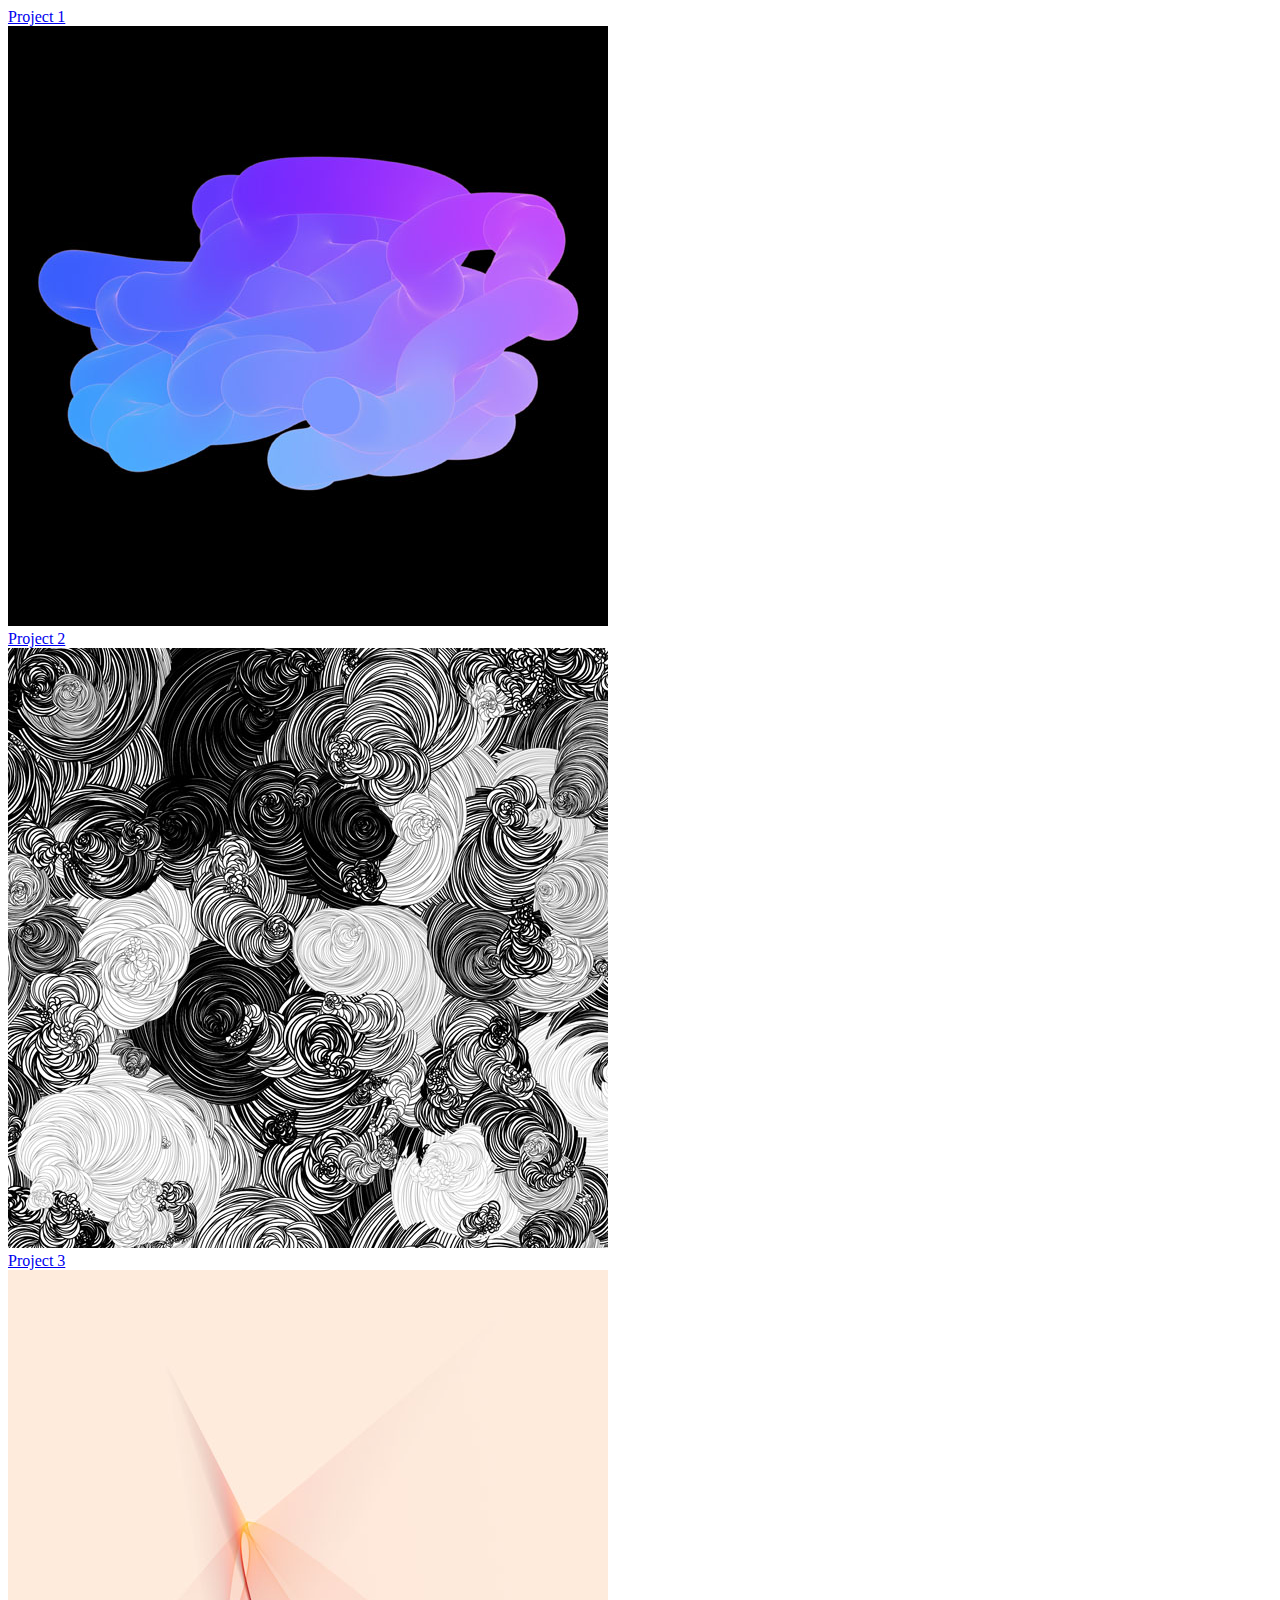
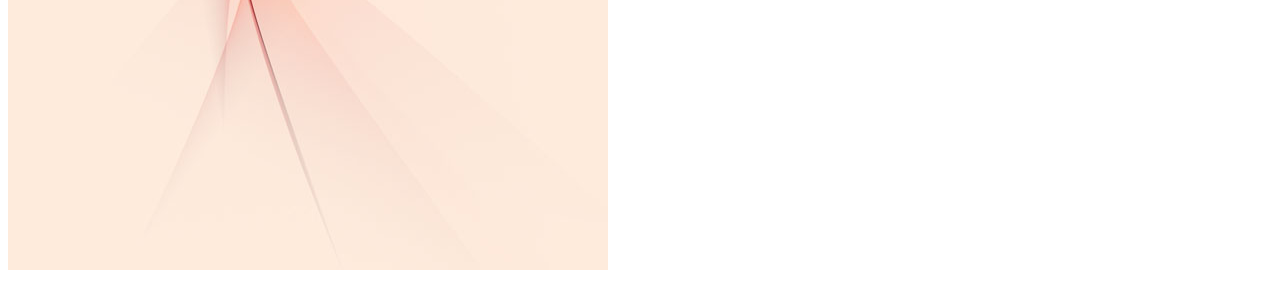
<file: index.html>
<!DOCTYPE html>
<html lang="en">

<head>
  <meta charset="UTF-8">
  <meta http-equiv="X-UA-Compatible" content="IE=edge">
  <meta name="viewport" content="width=device-width, initial-scale=1.0">
  <title>Portfolio Example</title>
  <script src="/lib/jquery-3.6.1.min.js"></script>
  <script src="/scripts/import.js"></script> 
</head>

<body>
  <div id="wrapper">
    <div id="header-container"></div>
    
    <main>
      <div class="thumbnail-gallery">
        <a class="gallery-item" href="/works/project1">
          <div class="overlay">Project 1</div>
          <img src="/assets/thumbnails/neontestines-thumb.jpg" alt="Project 1 thumbnail">
        </a>
        <a class="gallery-item" href="/works/project2">
          <div class="overlay">Project 2</div>
          <img src="/assets/thumbnails/circles-thumb.jpg" alt="Project 2 thumbnail">
        </a>
        <a class="gallery-item" href="/works/project1">
          <div class="overlay">Project 3</div>
          <img src="/assets/thumbnails/shard-thumb.jpg" alt="Project 3 thumbnail">
        </a>
      </div>
    </main>
  </div>
</body>

</html>
</file>
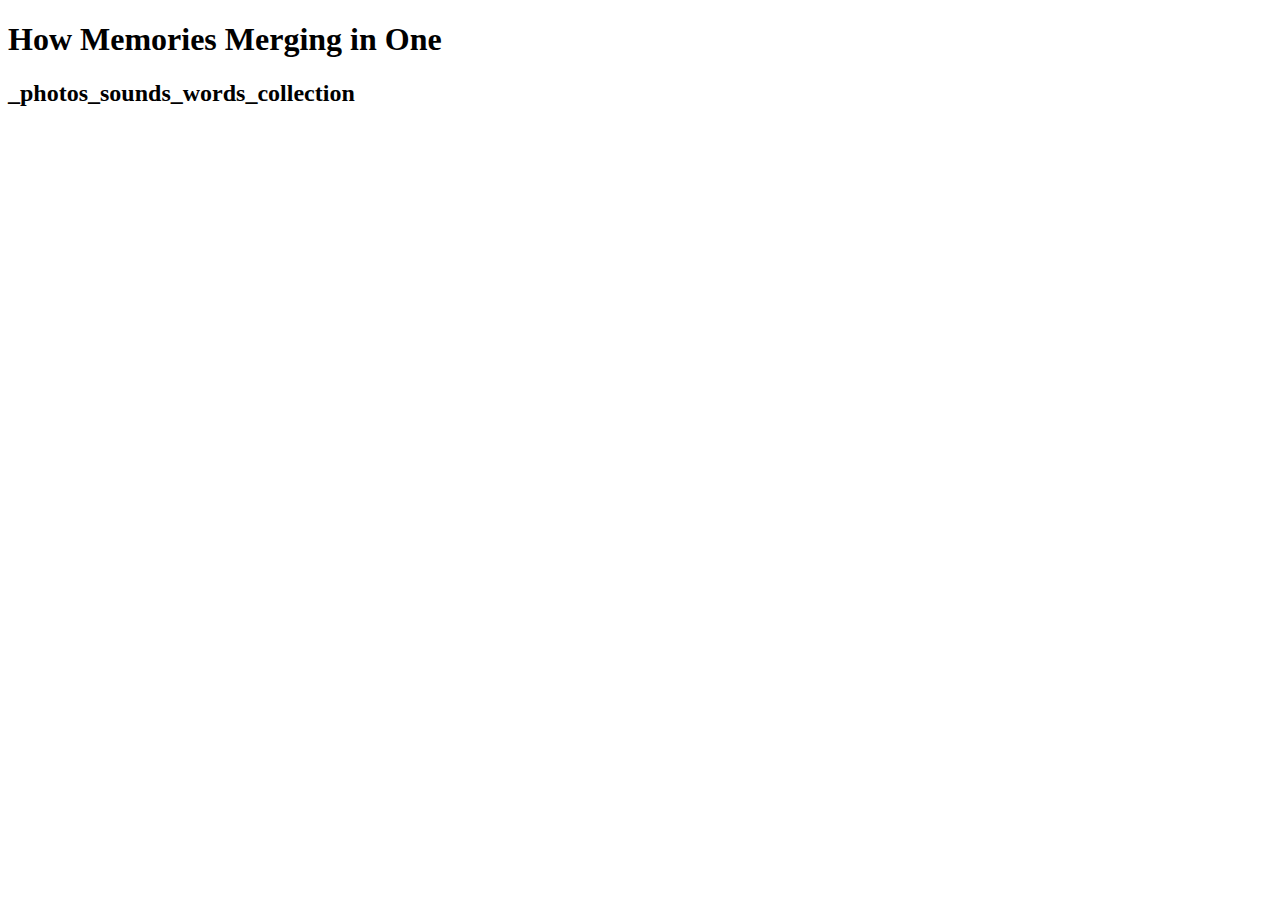
<file: index-old.html>
<!DOCTYPE html>
<html lang="en">
<head>
    <meta charset="UTF-8">
    <meta http-equiv="X-UA-Compatible" content="IE=edge">
    <meta name="viewport" content="width=device-width, initial-scale=1.0">
    <link rel="stylesheet" href="style.css">
    <title>Jiawei Ji</title>
</head>
<h1>How Memories Merging in One</h1>
<h2>_photos_sounds_words_collection</h2>
<body>
    
</body>
</html>
</file>
<file: style.css>
main {
  max-width: 80rem;
  margin: 0 auto;
}

.thumbnail-gallery {
  display: grid;
  grid-template-columns: repeat(auto-fit, minmax(250px, 1fr));
}

.gallery-item {
  position: relative;
  overflow: hidden;
}

.gallery-item:hover .overlay {
  opacity: 1;
}

.gallery-item:hover img {
  transform: scale(1.1);
}

.gallery-item .overlay {
  position: absolute;
  inset: 0;
  background-color: hsla(0, 0%, 0%, .5);
  opacity: 0;

  font-size: clamp(1.25rem, 2vw, 2rem);
  font-weight: 600;
  color: var(--clr-secondary);

  display: grid;
  place-items: center;
  transition: opacity .5s;
  z-index: 1;
}

.gallery-item img {
  width: 100%;
  display: block;
  transition: transform .5s;
  position: relative;
  z-index: 0;
}
</file>
